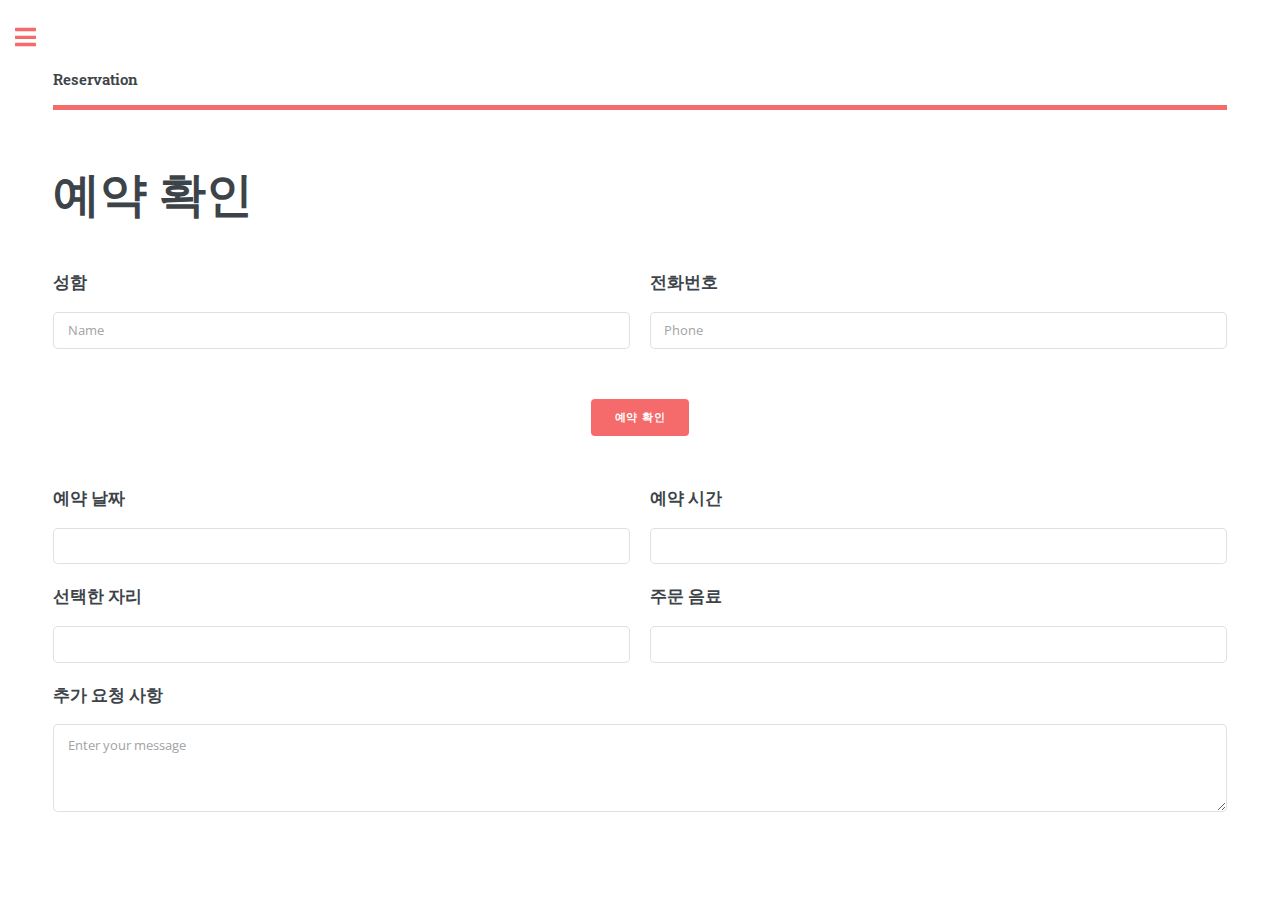
<file: templates/reservation-check.html>
<!DOCTYPE HTML>
<!--
	Editorial by HTML5 UP
	html5up.net | @ajlkn
	Free for personal and commercial use under the CCA 3.0 license (html5up.net/license)
-->
<html>
	<head>
		<title>StudyCafe - Reservation-check</title>
		<meta charset="utf-8" />
		<meta name="viewport" content="width=device-width, initial-scale=1, user-scalable=no" />
		<link rel="stylesheet" href="../static/css/main.css" />
	</head>
	<body class="is-preload">

		<!-- Wrapper -->
			<div id="wrapper">

				<!-- Main -->
					<div id="main">
						<div class="inner">

							<!-- Header -->
								<header id="header">
									<a href="index.html" class="logo"><strong>Reservation</strong></a>
								</header>

							<!-- Content -->
								<section>
									<header class="main">
										<h1>예약 확인</h1>
									</header>
													<form method="post" action="#">
														<div class="row gtr-uniform">
															<div class="col-6 col-12-xsmall">
																<h3>성함</h3>
																<input type="text" name="demo-name" id="demo-name" value="" placeholder="Name" />
															</div>
															<div class="col-6 col-12-xsmall">
																<h3>전화번호</h3>
																<input type="text" name="demo-email" id="demo-email" value="" placeholder="Phone" />
															</div>
															<!-- Break -->
															<div class="col-12" style="text-align: center;">
																<a class="button primary" id="Myreservation_check" style="margin-top: 30px; margin-bottom: 30px;">예약 확인</a>
															</div>
															<div class="col-6 col-12-xsmall">
																<h3>예약 날짜</h3>
																<input type="text" id="Myreservation_date" style="padding-left: 10px;" readonly />
															</div>
															<div class="col-6 col-12-xsmall">
																<h3>예약 시간</h3>
																<input type="text" id="Myreservation_time" style="padding-left: 10px;" readonly />
															</div>
															<div class="col-6 col-12-xsmall">
																<h3>선택한 자리</h3>
																<input type="text" id="MyselectedSit" style="padding-left: 10px;" readonly />
															</div>
															<div class="col-6 col-12-xsmall">
																<h3>주문 음료</h3>
																<input type="text" id="MyOrderDrinkResult" style="padding-left: 10px;" readonly />
															</div>
															<!-- Break -->
															<div class="col-12">
																<h3>추가 요청 사항</h3>
																<textarea name="demo-message" id="demo-message" placeholder="Enter your message" rows="3" readonly></textarea>
															</div>
															<!-- Break -->
														</div>
													</form>
								</section>
						</div>
					</div>

				<!-- Sidebar -->
					<div id="sidebar">
						<div class="inner">

							<!-- Search -->
								<section id="search" class="alt">
									<form method="post" action="#">
										<input type="text" name="query" id="query" placeholder="Search" />
									</form>
								</section>

							<!-- Menu -->
								<nav id="menu">
									<header class="major">
										<h2>Menu</h2>
									</header>
									<ul>
										<li><a href="/">Homepage</a></li>
										<li>
											<span class="opener">Reservation</span>
											<ul>
												<li><a href="/reservation">Book</a></li>
												<li><a href="/reservation/check">My Reservation</a></li>
											</ul>
										</li>
<!--										<li><a href="/address">Address</a></li>-->
										<li><a href="/qna">FAQ</a></li>
									</ul>
								</nav>

							<!-- Section -->
								<section>
									<header class="major">
										<h2>Get in touch</h2>
									</header>
<!--									<p>Sed varius enim lorem ullamcorper dolore aliquam aenean ornare velit lacus, ac varius enim lorem ullamcorper dolore. Proin sed aliquam facilisis ante interdum. Sed nulla amet lorem feugiat tempus aliquam.</p>-->
									<ul class="contact">
										<li class="icon solid fa-envelope"><a href="#">StudyCafe123@mail.com</a></li>
										<li class="icon solid fa-phone">(010) 1234-5678</li>
										<li class="icon solid fa-home">서울시 가나구 다나로 123, <br />
										ABC타워 1층</li>
									</ul>
								</section>

							<!-- Footer -->
								<footer id="footer">
									<p class="copyright">&copy; Untitled. All rights reserved. Demo Images: <a href="https://unsplash.com">Unsplash</a>. Design: <a href="https://html5up.net">HTML5 UP</a>.</p>
								</footer>

						</div>
					</div>

			</div>

		<!-- Scripts -->
			<script src="../static/js/jquery.min.js"></script>
			<script src="../static/js/browser.min.js"></script>
			<script src="../static/js/breakpoints.min.js"></script>
			<script src="../static/js/util.js"></script>
			<script src="../static/js/main.js"></script>
			<script src="../static/js/reservation_check.js"></script>

	</body>
</html>
</file>
<file: static/css/main.css>
@import url(fontawesome-all.min.css);
@import url("https://fonts.googleapis.com/css?family=Open+Sans:400,600,400italic,600italic|Roboto+Slab:400,700");
/*
	Editorial by HTML5 UP
	html5up.net | @ajlkn
	Free for personal and commercial use under the CCA 3.0 license (html5up.net/license)
*/
html, body, div, span, applet, object,
iframe, h1, h2, h3, h4, h5, h6, p, blockquote,
pre, a, abbr, acronym, address, big, cite,
code, del, dfn, em, img, ins, kbd, q, s, samp,
small, strike, strong, sub, sup, tt, var, b,
u, i, center, dl, dt, dd, ol, ul, li, fieldset,
form, label, legend, table, caption, tbody,
tfoot, thead, tr, th, td, article, aside,
canvas, details, embed, figure, figcaption,
footer, header, hgroup, menu, nav, output, ruby,
section, summary, time, mark, audio, video {
  margin: 0;
  padding: 0;
  border: 0;
  font-size: 100%;
  font: inherit;
  vertical-align: baseline; }

article, aside, details, figcaption, figure,
footer, header, hgroup, menu, nav, section {
  display: block; }

body {
  line-height: 1; }

ol, ul {
  list-style: none; }

blockquote, q {
  quotes: none; }
  blockquote:before, blockquote:after, q:before, q:after {
    content: '';
    content: none; }

table {
  border-collapse: collapse;
  border-spacing: 0; }

body {
  -webkit-text-size-adjust: none; }

mark {
  background-color: transparent;
  color: inherit; }

input::-moz-focus-inner {
  border: 0;
  padding: 0; }

input, select, textarea {
  -moz-appearance: none;
  -webkit-appearance: none;
  -ms-appearance: none;
  appearance: none; }

/* Basic */
@-ms-viewport {
  width: device-width; }

body {
  -ms-overflow-style: scrollbar; }

@media screen and (max-width: 480px) {
  html, body {
    min-width: 320px; } }

html {
  box-sizing: border-box; }

*, *:before, *:after {
  box-sizing: inherit; }

body {
  background: #ffffff; }
  body.is-preload *, body.is-preload *:before, body.is-preload *:after, body.is-resizing *, body.is-resizing *:before, body.is-resizing *:after {
    -moz-animation: none !important;
    -webkit-animation: none !important;
    -ms-animation: none !important;
    animation: none !important;
    -moz-transition: none !important;
    -webkit-transition: none !important;
    -ms-transition: none !important;
    transition: none !important; }

/* Type */
body, input, select, textarea {
  color: #7f888f;
  font-family: "Open Sans", sans-serif;
  font-size: 13pt;
  font-weight: 400;
  line-height: 1.65; }
  @media screen and (max-width: 1680px) {
    body, input, select, textarea {
      font-size: 11pt; } }
  @media screen and (max-width: 1280px) {
    body, input, select, textarea {
      font-size: 10pt; } }
  @media screen and (max-width: 360px) {
    body, input, select, textarea {
      font-size: 9pt; } }

a {
  -moz-transition: color 0.2s ease-in-out, border-bottom-color 0.2s ease-in-out;
  -webkit-transition: color 0.2s ease-in-out, border-bottom-color 0.2s ease-in-out;
  -ms-transition: color 0.2s ease-in-out, border-bottom-color 0.2s ease-in-out;
  transition: color 0.2s ease-in-out, border-bottom-color 0.2s ease-in-out;
  border-bottom: dotted 1px;
  color: #f56a6a;
  text-decoration: none; }
  a:hover {
    border-bottom-color: #f56a6a;
    color: #f56a6a !important; }
    a:hover strong {
      color: inherit; }

strong, b {
  color: #3d4449;
  font-weight: 600; }

em, i {
  font-style: italic; }

p {
  margin: 0 0 2em 0; }

h1, h2, h3, h4, h5, h6 {
  color: #3d4449;
  font-family: "Roboto Slab", serif;
  font-weight: 700;
  line-height: 1.5;
  margin: 0 0 1em 0; }
  h1 a, h2 a, h3 a, h4 a, h5 a, h6 a {
    color: inherit;
    text-decoration: none;
    border-bottom: 0; }

h1 {
  font-size: 4em;
  margin: 0 0 0.5em 0;
  line-height: 1.3; }

h2 {
  font-size: 1.75em; }

h3 {
  font-size: 1.25em; }

h4 {
  font-size: 1.1em; }

h5 {
  font-size: 0.9em; }

h6 {
  font-size: 0.7em; }

@media screen and (max-width: 1680px) {
  h1 {
    font-size: 3.5em; } }

@media screen and (max-width: 980px) {
  h1 {
    font-size: 3.25em; } }

@media screen and (max-width: 736px) {
  h1 {
    font-size: 2em;
    line-height: 1.4; }
  h2 {
    font-size: 1.5em; } }

sub {
  font-size: 0.8em;
  position: relative;
  top: 0.5em; }

sup {
  font-size: 0.8em;
  position: relative;
  top: -0.5em; }

blockquote {
  border-left: solid 3px rgba(210, 215, 217, 0.75);
  font-style: italic;
  margin: 0 0 2em 0;
  padding: 0.5em 0 0.5em 2em; }

code {
  background: rgba(230, 235, 237, 0.25);
  border-radius: 0.375em;
  border: solid 1px rgba(210, 215, 217, 0.75);
  font-family: "Courier New", monospace;
  font-size: 0.9em;
  margin: 0 0.25em;
  padding: 0.25em 0.65em; }

pre {
  -webkit-overflow-scrolling: touch;
  font-family: "Courier New", monospace;
  font-size: 0.9em;
  margin: 0 0 2em 0; }
  pre code {
    display: block;
    line-height: 1.75;
    padding: 1em 1.5em;
    overflow-x: auto; }

hr {
  border: 0;
  border-bottom: solid 1px rgba(210, 215, 217, 0.75);
  margin: 2em 0; }
  hr.major {
    margin: 3em 0; }

.align-left {
  text-align: left; }

.align-center {
  text-align: center; }

.align-right {
  text-align: right; }

/* Row */
.row {
  display: flex;
  flex-wrap: wrap;
  box-sizing: border-box;
  align-items: stretch; }
  .row > * {
    box-sizing: border-box; }
  .row.gtr-uniform > * > :last-child {
    margin-bottom: 0; }
  .row.aln-left {
    justify-content: flex-start; }
  .row.aln-center {
    justify-content: center; }
  .row.aln-right {
    justify-content: flex-end; }
  .row.aln-top {
    align-items: flex-start; }
  .row.aln-middle {
    align-items: center; }
  .row.aln-bottom {
    align-items: flex-end; }
  .row > .imp {
    order: -1; }
  .row > .col-1 {
    width: 8.33333%; }
  .row > .off-1 {
    margin-left: 8.33333%; }
  .row > .col-2 {
    width: 16.66667%; }
  .row > .off-2 {
    margin-left: 16.66667%; }
  .row > .col-3 {
    width: 25%; }
  .row > .off-3 {
    margin-left: 25%; }
  .row > .col-4 {
    width: 33.33333%; }
  .row > .off-4 {
    margin-left: 33.33333%; }
  .row > .col-5 {
    width: 41.66667%; }
  .row > .off-5 {
    margin-left: 41.66667%; }
  .row > .col-6 {
    width: 50%; }
  .row > .off-6 {
    margin-left: 50%; }
  .row > .col-7 {
    width: 58.33333%; }
  .row > .off-7 {
    margin-left: 58.33333%; }
  .row > .col-8 {
    width: 66.66667%; }
  .row > .off-8 {
    margin-left: 66.66667%; }
  .row > .col-9 {
    width: 75%; }
  .row > .off-9 {
    margin-left: 75%; }
  .row > .col-10 {
    width: 83.33333%; }
  .row > .off-10 {
    margin-left: 83.33333%; }
  .row > .col-11 {
    width: 91.66667%; }
  .row > .off-11 {
    margin-left: 91.66667%; }
  .row > .col-12 {
    width: 100%; }
  .row > .off-12 {
    margin-left: 100%; }
  .row.gtr-0 {
    margin-top: 0;
    margin-left: 0em; }
    .row.gtr-0 > * {
      padding: 0 0 0 0em; }
    .row.gtr-0.gtr-uniform {
      margin-top: 0em; }
      .row.gtr-0.gtr-uniform > * {
        padding-top: 0em; }
  .row.gtr-25 {
    margin-top: 0;
    margin-left: -0.375em; }
    .row.gtr-25 > * {
      padding: 0 0 0 0.375em; }
    .row.gtr-25.gtr-uniform {
      margin-top: -0.375em; }
      .row.gtr-25.gtr-uniform > * {
        padding-top: 0.375em; }
  .row.gtr-50 {
    margin-top: 0;
    margin-left: -0.75em; }
    .row.gtr-50 > * {
      padding: 0 0 0 0.75em; }
    .row.gtr-50.gtr-uniform {
      margin-top: -0.75em; }
      .row.gtr-50.gtr-uniform > * {
        padding-top: 0.75em; }
  .row {
    margin-top: 0;
    margin-left: -1.5em; }
    .row > * {
      padding: 0 0 0 1.5em; }
    .row.gtr-uniform {
      margin-top: -1.5em; }
      .row.gtr-uniform > * {
        padding-top: 1.5em; }
  .row.gtr-150 {
    margin-top: 0;
    margin-left: -2.25em; }
    .row.gtr-150 > * {
      padding: 0 0 0 2.25em; }
    .row.gtr-150.gtr-uniform {
      margin-top: -2.25em; }
      .row.gtr-150.gtr-uniform > * {
        padding-top: 2.25em; }
  .row.gtr-200 {
    margin-top: 0;
    margin-left: -3em; }
    .row.gtr-200 > * {
      padding: 0 0 0 3em; }
    .row.gtr-200.gtr-uniform {
      margin-top: -3em; }
      .row.gtr-200.gtr-uniform > * {
        padding-top: 3em; }
  @media screen and (max-width: 1680px) {
    .row {
      display: flex;
      flex-wrap: wrap;
      box-sizing: border-box;
      align-items: stretch; }
      .row > * {
        box-sizing: border-box; }
      .row.gtr-uniform > * > :last-child {
        margin-bottom: 0; }
      .row.aln-left {
        justify-content: flex-start; }
      .row.aln-center {
        justify-content: center; }
      .row.aln-right {
        justify-content: flex-end; }
      .row.aln-top {
        align-items: flex-start; }
      .row.aln-middle {
        align-items: center; }
      .row.aln-bottom {
        align-items: flex-end; }
      .row > .imp-xlarge {
        order: -1; }
      .row > .col-1-xlarge {
        width: 8.33333%; }
      .row > .off-1-xlarge {
        margin-left: 8.33333%; }
      .row > .col-2-xlarge {
        width: 16.66667%; }
      .row > .off-2-xlarge {
        margin-left: 16.66667%; }
      .row > .col-3-xlarge {
        width: 25%; }
      .row > .off-3-xlarge {
        margin-left: 25%; }
      .row > .col-4-xlarge {
        width: 33.33333%; }
      .row > .off-4-xlarge {
        margin-left: 33.33333%; }
      .row > .col-5-xlarge {
        width: 41.66667%; }
      .row > .off-5-xlarge {
        margin-left: 41.66667%; }
      .row > .col-6-xlarge {
        width: 50%; }
      .row > .off-6-xlarge {
        margin-left: 50%; }
      .row > .col-7-xlarge {
        width: 58.33333%; }
      .row > .off-7-xlarge {
        margin-left: 58.33333%; }
      .row > .col-8-xlarge {
        width: 66.66667%; }
      .row > .off-8-xlarge {
        margin-left: 66.66667%; }
      .row > .col-9-xlarge {
        width: 75%; }
      .row > .off-9-xlarge {
        margin-left: 75%; }
      .row > .col-10-xlarge {
        width: 83.33333%; }
      .row > .off-10-xlarge {
        margin-left: 83.33333%; }
      .row > .col-11-xlarge {
        width: 91.66667%; }
      .row > .off-11-xlarge {
        margin-left: 91.66667%; }
      .row > .col-12-xlarge {
        width: 100%; }
      .row > .off-12-xlarge {
        margin-left: 100%; }
      .row.gtr-0 {
        margin-top: 0;
        margin-left: 0em; }
        .row.gtr-0 > * {
          padding: 0 0 0 0em; }
        .row.gtr-0.gtr-uniform {
          margin-top: 0em; }
          .row.gtr-0.gtr-uniform > * {
            padding-top: 0em; }
      .row.gtr-25 {
        margin-top: 0;
        margin-left: -0.375em; }
        .row.gtr-25 > * {
          padding: 0 0 0 0.375em; }
        .row.gtr-25.gtr-uniform {
          margin-top: -0.375em; }
          .row.gtr-25.gtr-uniform > * {
            padding-top: 0.375em; }
      .row.gtr-50 {
        margin-top: 0;
        margin-left: -0.75em; }
        .row.gtr-50 > * {
          padding: 0 0 0 0.75em; }
        .row.gtr-50.gtr-uniform {
          margin-top: -0.75em; }
          .row.gtr-50.gtr-uniform > * {
            padding-top: 0.75em; }
      .row {
        margin-top: 0;
        margin-left: -1.5em; }
        .row > * {
          padding: 0 0 0 1.5em; }
        .row.gtr-uniform {
          margin-top: -1.5em; }
          .row.gtr-uniform > * {
            padding-top: 1.5em; }
      .row.gtr-150 {
        margin-top: 0;
        margin-left: -2.25em; }
        .row.gtr-150 > * {
          padding: 0 0 0 2.25em; }
        .row.gtr-150.gtr-uniform {
          margin-top: -2.25em; }
          .row.gtr-150.gtr-uniform > * {
            padding-top: 2.25em; }
      .row.gtr-200 {
        margin-top: 0;
        margin-left: -3em; }
        .row.gtr-200 > * {
          padding: 0 0 0 3em; }
        .row.gtr-200.gtr-uniform {
          margin-top: -3em; }
          .row.gtr-200.gtr-uniform > * {
            padding-top: 3em; } }
  @media screen and (max-width: 1280px) {
    .row {
      display: flex;
      flex-wrap: wrap;
      box-sizing: border-box;
      align-items: stretch; }
      .row > * {
        box-sizing: border-box; }
      .row.gtr-uniform > * > :last-child {
        margin-bottom: 0; }
      .row.aln-left {
        justify-content: flex-start; }
      .row.aln-center {
        justify-content: center; }
      .row.aln-right {
        justify-content: flex-end; }
      .row.aln-top {
        align-items: flex-start; }
      .row.aln-middle {
        align-items: center; }
      .row.aln-bottom {
        align-items: flex-end; }
      .row > .imp-large {
        order: -1; }
      .row > .col-1-large {
        width: 8.33333%; }
      .row > .off-1-large {
        margin-left: 8.33333%; }
      .row > .col-2-large {
        width: 16.66667%; }
      .row > .off-2-large {
        margin-left: 16.66667%; }
      .row > .col-3-large {
        width: 25%; }
      .row > .off-3-large {
        margin-left: 25%; }
      .row > .col-4-large {
        width: 33.33333%; }
      .row > .off-4-large {
        margin-left: 33.33333%; }
      .row > .col-5-large {
        width: 41.66667%; }
      .row > .off-5-large {
        margin-left: 41.66667%; }
      .row > .col-6-large {
        width: 50%; }
      .row > .off-6-large {
        margin-left: 50%; }
      .row > .col-7-large {
        width: 58.33333%; }
      .row > .off-7-large {
        margin-left: 58.33333%; }
      .row > .col-8-large {
        width: 66.66667%; }
      .row > .off-8-large {
        margin-left: 66.66667%; }
      .row > .col-9-large {
        width: 75%; }
      .row > .off-9-large {
        margin-left: 75%; }
      .row > .col-10-large {
        width: 83.33333%; }
      .row > .off-10-large {
        margin-left: 83.33333%; }
      .row > .col-11-large {
        width: 91.66667%; }
      .row > .off-11-large {
        margin-left: 91.66667%; }
      .row > .col-12-large {
        width: 100%; }
      .row > .off-12-large {
        margin-left: 100%; }
      .row.gtr-0 {
        margin-top: 0;
        margin-left: 0em; }
        .row.gtr-0 > * {
          padding: 0 0 0 0em; }
        .row.gtr-0.gtr-uniform {
          margin-top: 0em; }
          .row.gtr-0.gtr-uniform > * {
            padding-top: 0em; }
      .row.gtr-25 {
        margin-top: 0;
        margin-left: -0.375em; }
        .row.gtr-25 > * {
          padding: 0 0 0 0.375em; }
        .row.gtr-25.gtr-uniform {
          margin-top: -0.375em; }
          .row.gtr-25.gtr-uniform > * {
            padding-top: 0.375em; }
      .row.gtr-50 {
        margin-top: 0;
        margin-left: -0.75em; }
        .row.gtr-50 > * {
          padding: 0 0 0 0.75em; }
        .row.gtr-50.gtr-uniform {
          margin-top: -0.75em; }
          .row.gtr-50.gtr-uniform > * {
            padding-top: 0.75em; }
      .row {
        margin-top: 0;
        margin-left: -1.5em; }
        .row > * {
          padding: 0 0 0 1.5em; }
        .row.gtr-uniform {
          margin-top: -1.5em; }
          .row.gtr-uniform > * {
            padding-top: 1.5em; }
      .row.gtr-150 {
        margin-top: 0;
        margin-left: -2.25em; }
        .row.gtr-150 > * {
          padding: 0 0 0 2.25em; }
        .row.gtr-150.gtr-uniform {
          margin-top: -2.25em; }
          .row.gtr-150.gtr-uniform > * {
            padding-top: 2.25em; }
      .row.gtr-200 {
        margin-top: 0;
        margin-left: -3em; }
        .row.gtr-200 > * {
          padding: 0 0 0 3em; }
        .row.gtr-200.gtr-uniform {
          margin-top: -3em; }
          .row.gtr-200.gtr-uniform > * {
            padding-top: 3em; } }
  @media screen and (max-width: 980px) {
    .row {
      display: flex;
      flex-wrap: wrap;
      box-sizing: border-box;
      align-items: stretch; }
      .row > * {
        box-sizing: border-box; }
      .row.gtr-uniform > * > :last-child {
        margin-bottom: 0; }
      .row.aln-left {
        justify-content: flex-start; }
      .row.aln-center {
        justify-content: center; }
      .row.aln-right {
        justify-content: flex-end; }
      .row.aln-top {
        align-items: flex-start; }
      .row.aln-middle {
        align-items: center; }
      .row.aln-bottom {
        align-items: flex-end; }
      .row > .imp-medium {
        order: -1; }
      .row > .col-1-medium {
        width: 8.33333%; }
      .row > .off-1-medium {
        margin-left: 8.33333%; }
      .row > .col-2-medium {
        width: 16.66667%; }
      .row > .off-2-medium {
        margin-left: 16.66667%; }
      .row > .col-3-medium {
        width: 25%; }
      .row > .off-3-medium {
        margin-left: 25%; }
      .row > .col-4-medium {
        width: 33.33333%; }
      .row > .off-4-medium {
        margin-left: 33.33333%; }
      .row > .col-5-medium {
        width: 41.66667%; }
      .row > .off-5-medium {
        margin-left: 41.66667%; }
      .row > .col-6-medium {
        width: 50%; }
      .row > .off-6-medium {
        margin-left: 50%; }
      .row > .col-7-medium {
        width: 58.33333%; }
      .row > .off-7-medium {
        margin-left: 58.33333%; }
      .row > .col-8-medium {
        width: 66.66667%; }
      .row > .off-8-medium {
        margin-left: 66.66667%; }
      .row > .col-9-medium {
        width: 75%; }
      .row > .off-9-medium {
        margin-left: 75%; }
      .row > .col-10-medium {
        width: 83.33333%; }
      .row > .off-10-medium {
        margin-left: 83.33333%; }
      .row > .col-11-medium {
        width: 91.66667%; }
      .row > .off-11-medium {
        margin-left: 91.66667%; }
      .row > .col-12-medium {
        width: 100%; }
      .row > .off-12-medium {
        margin-left: 100%; }
      .row.gtr-0 {
        margin-top: 0;
        margin-left: 0em; }
        .row.gtr-0 > * {
          padding: 0 0 0 0em; }
        .row.gtr-0.gtr-uniform {
          margin-top: 0em; }
          .row.gtr-0.gtr-uniform > * {
            padding-top: 0em; }
      .row.gtr-25 {
        margin-top: 0;
        margin-left: -0.375em; }
        .row.gtr-25 > * {
          padding: 0 0 0 0.375em; }
        .row.gtr-25.gtr-uniform {
          margin-top: -0.375em; }
          .row.gtr-25.gtr-uniform > * {
            padding-top: 0.375em; }
      .row.gtr-50 {
        margin-top: 0;
        margin-left: -0.75em; }
        .row.gtr-50 > * {
          padding: 0 0 0 0.75em; }
        .row.gtr-50.gtr-uniform {
          margin-top: -0.75em; }
          .row.gtr-50.gtr-uniform > * {
            padding-top: 0.75em; }
      .row {
        margin-top: 0;
        margin-left: -1.5em; }
        .row > * {
          padding: 0 0 0 1.5em; }
        .row.gtr-uniform {
          margin-top: -1.5em; }
          .row.gtr-uniform > * {
            padding-top: 1.5em; }
      .row.gtr-150 {
        margin-top: 0;
        margin-left: -2.25em; }
        .row.gtr-150 > * {
          padding: 0 0 0 2.25em; }
        .row.gtr-150.gtr-uniform {
          margin-top: -2.25em; }
          .row.gtr-150.gtr-uniform > * {
            padding-top: 2.25em; }
      .row.gtr-200 {
        margin-top: 0;
        margin-left: -3em; }
        .row.gtr-200 > * {
          padding: 0 0 0 3em; }
        .row.gtr-200.gtr-uniform {
          margin-top: -3em; }
          .row.gtr-200.gtr-uniform > * {
            padding-top: 3em; } }
  @media screen and (max-width: 736px) {
    .row {
      display: flex;
      flex-wrap: wrap;
      box-sizing: border-box;
      align-items: stretch; }
      .row > * {
        box-sizing: border-box; }
      .row.gtr-uniform > * > :last-child {
        margin-bottom: 0; }
      .row.aln-left {
        justify-content: flex-start; }
      .row.aln-center {
        justify-content: center; }
      .row.aln-right {
        justify-content: flex-end; }
      .row.aln-top {
        align-items: flex-start; }
      .row.aln-middle {
        align-items: center; }
      .row.aln-bottom {
        align-items: flex-end; }
      .row > .imp-small {
        order: -1; }
      .row > .col-1-small {
        width: 8.33333%; }
      .row > .off-1-small {
        margin-left: 8.33333%; }
      .row > .col-2-small {
        width: 16.66667%; }
      .row > .off-2-small {
        margin-left: 16.66667%; }
      .row > .col-3-small {
        width: 25%; }
      .row > .off-3-small {
        margin-left: 25%; }
      .row > .col-4-small {
        width: 33.33333%; }
      .row > .off-4-small {
        margin-left: 33.33333%; }
      .row > .col-5-small {
        width: 41.66667%; }
      .row > .off-5-small {
        margin-left: 41.66667%; }
      .row > .col-6-small {
        width: 50%; }
      .row > .off-6-small {
        margin-left: 50%; }
      .row > .col-7-small {
        width: 58.33333%; }
      .row > .off-7-small {
        margin-left: 58.33333%; }
      .row > .col-8-small {
        width: 66.66667%; }
      .row > .off-8-small {
        margin-left: 66.66667%; }
      .row > .col-9-small {
        width: 75%; }
      .row > .off-9-small {
        margin-left: 75%; }
      .row > .col-10-small {
        width: 83.33333%; }
      .row > .off-10-small {
        margin-left: 83.33333%; }
      .row > .col-11-small {
        width: 91.66667%; }
      .row > .off-11-small {
        margin-left: 91.66667%; }
      .row > .col-12-small {
        width: 100%; }
      .row > .off-12-small {
        margin-left: 100%; }
      .row.gtr-0 {
        margin-top: 0;
        margin-left: 0em; }
        .row.gtr-0 > * {
          padding: 0 0 0 0em; }
        .row.gtr-0.gtr-uniform {
          margin-top: 0em; }
          .row.gtr-0.gtr-uniform > * {
            padding-top: 0em; }
      .row.gtr-25 {
        margin-top: 0;
        margin-left: -0.375em; }
        .row.gtr-25 > * {
          padding: 0 0 0 0.375em; }
        .row.gtr-25.gtr-uniform {
          margin-top: -0.375em; }
          .row.gtr-25.gtr-uniform > * {
            padding-top: 0.375em; }
      .row.gtr-50 {
        margin-top: 0;
        margin-left: -0.75em; }
        .row.gtr-50 > * {
          padding: 0 0 0 0.75em; }
        .row.gtr-50.gtr-uniform {
          margin-top: -0.75em; }
          .row.gtr-50.gtr-uniform > * {
            padding-top: 0.75em; }
      .row {
        margin-top: 0;
        margin-left: -1.5em; }
        .row > * {
          padding: 0 0 0 1.5em; }
        .row.gtr-uniform {
          margin-top: -1.5em; }
          .row.gtr-uniform > * {
            padding-top: 1.5em; }
      .row.gtr-150 {
        margin-top: 0;
        margin-left: -2.25em; }
        .row.gtr-150 > * {
          padding: 0 0 0 2.25em; }
        .row.gtr-150.gtr-uniform {
          margin-top: -2.25em; }
          .row.gtr-150.gtr-uniform > * {
            padding-top: 2.25em; }
      .row.gtr-200 {
        margin-top: 0;
        margin-left: -3em; }
        .row.gtr-200 > * {
          padding: 0 0 0 3em; }
        .row.gtr-200.gtr-uniform {
          margin-top: -3em; }
          .row.gtr-200.gtr-uniform > * {
            padding-top: 3em; } }
  @media screen and (max-width: 480px) {
    .row {
      display: flex;
      flex-wrap: wrap;
      box-sizing: border-box;
      align-items: stretch; }
      .row > * {
        box-sizing: border-box; }
      .row.gtr-uniform > * > :last-child {
        margin-bottom: 0; }
      .row.aln-left {
        justify-content: flex-start; }
      .row.aln-center {
        justify-content: center; }
      .row.aln-right {
        justify-content: flex-end; }
      .row.aln-top {
        align-items: flex-start; }
      .row.aln-middle {
        align-items: center; }
      .row.aln-bottom {
        align-items: flex-end; }
      .row > .imp-xsmall {
        order: -1; }
      .row > .col-1-xsmall {
        width: 8.33333%; }
      .row > .off-1-xsmall {
        margin-left: 8.33333%; }
      .row > .col-2-xsmall {
        width: 16.66667%; }
      .row > .off-2-xsmall {
        margin-left: 16.66667%; }
      .row > .col-3-xsmall {
        width: 25%; }
      .row > .off-3-xsmall {
        margin-left: 25%; }
      .row > .col-4-xsmall {
        width: 33.33333%; }
      .row > .off-4-xsmall {
        margin-left: 33.33333%; }
      .row > .col-5-xsmall {
        width: 41.66667%; }
      .row > .off-5-xsmall {
        margin-left: 41.66667%; }
      .row > .col-6-xsmall {
        width: 50%; }
      .row > .off-6-xsmall {
        margin-left: 50%; }
      .row > .col-7-xsmall {
        width: 58.33333%; }
      .row > .off-7-xsmall {
        margin-left: 58.33333%; }
      .row > .col-8-xsmall {
        width: 66.66667%; }
      .row > .off-8-xsmall {
        margin-left: 66.66667%; }
      .row > .col-9-xsmall {
        width: 75%; }
      .row > .off-9-xsmall {
        margin-left: 75%; }
      .row > .col-10-xsmall {
        width: 83.33333%; }
      .row > .off-10-xsmall {
        margin-left: 83.33333%; }
      .row > .col-11-xsmall {
        width: 91.66667%; }
      .row > .off-11-xsmall {
        margin-left: 91.66667%; }
      .row > .col-12-xsmall {
        width: 100%; }
      .row > .off-12-xsmall {
        margin-left: 100%; }
      .row.gtr-0 {
        margin-top: 0;
        margin-left: 0em; }
        .row.gtr-0 > * {
          padding: 0 0 0 0em; }
        .row.gtr-0.gtr-uniform {
          margin-top: 0em; }
          .row.gtr-0.gtr-uniform > * {
            padding-top: 0em; }
      .row.gtr-25 {
        margin-top: 0;
        margin-left: -0.375em; }
        .row.gtr-25 > * {
          padding: 0 0 0 0.375em; }
        .row.gtr-25.gtr-uniform {
          margin-top: -0.375em; }
          .row.gtr-25.gtr-uniform > * {
            padding-top: 0.375em; }
      .row.gtr-50 {
        margin-top: 0;
        margin-left: -0.75em; }
        .row.gtr-50 > * {
          padding: 0 0 0 0.75em; }
        .row.gtr-50.gtr-uniform {
          margin-top: -0.75em; }
          .row.gtr-50.gtr-uniform > * {
            padding-top: 0.75em; }
      .row {
        margin-top: 0;
        margin-left: -1.5em; }
        .row > * {
          padding: 0 0 0 1.5em; }
        .row.gtr-uniform {
          margin-top: -1.5em; }
          .row.gtr-uniform > * {
            padding-top: 1.5em; }
      .row.gtr-150 {
        margin-top: 0;
        margin-left: -2.25em; }
        .row.gtr-150 > * {
          padding: 0 0 0 2.25em; }
        .row.gtr-150.gtr-uniform {
          margin-top: -2.25em; }
          .row.gtr-150.gtr-uniform > * {
            padding-top: 2.25em; }
      .row.gtr-200 {
        margin-top: 0;
        margin-left: -3em; }
        .row.gtr-200 > * {
          padding: 0 0 0 3em; }
        .row.gtr-200.gtr-uniform {
          margin-top: -3em; }
          .row.gtr-200.gtr-uniform > * {
            padding-top: 3em; } }

/* Section/Article */
section.special, article.special {
  text-align: center; }

header p {
  font-family: "Roboto Slab", serif;
  font-size: 1em;
  font-weight: 400;
  letter-spacing: 0.075em;
  margin-top: -0.5em;
  text-transform: uppercase; }

header.major > :last-child {
  border-bottom: solid 3px #f56a6a;
  display: inline-block;
  margin: 0 0 2em 0;
  padding: 0 0.75em 0.5em 0; }

header.main > :last-child {
  margin: 0 0 1em 0; }

/* Form */
form {
  margin: 0 0 2em 0; }

label {
  color: #3d4449;
  display: block;
  font-size: 0.9em;
  font-weight: 600;
  margin: 0 0 1em 0; }

input[type="text"],
input[type="password"],
input[type="email"],
input[type="tel"],
input[type="search"],
input[type="url"],
input[type="date"],
select,
textarea {
  -moz-appearance: none;
  -webkit-appearance: none;
  -ms-appearance: none;
  appearance: none;
  background: #ffffff;
  border-radius: 0.375em;
  border: none;
  border: solid 1px rgba(210, 215, 217, 0.75);
  color: inherit;
  display: block;
  outline: 0;
  padding: 0 1em;
  text-decoration: none;
  width: 100%; }
  input[type="text"]:invalid,
  input[type="password"]:invalid,
  input[type="email"]:invalid,
  input[type="tel"]:invalid,
  input[type="search"]:invalid,
  input[type="url"]:invalid,
  select:invalid,
  textarea:invalid {
    box-shadow: none; }
  input[type="text"]:focus,
  input[type="password"]:focus,
  input[type="email"]:focus,
  input[type="tel"]:focus,
  input[type="search"]:focus,
  input[type="url"]:focus,
  select:focus,
  textarea:focus {
    border-color: #f56a6a;
    box-shadow: 0 0 0 1px #f56a6a; }

select {
  background-image: url("data:image/svg+xml;charset=utf8,%3Csvg xmlns='http://www.w3.org/2000/svg' width='40' height='40' preserveAspectRatio='none' viewBox='0 0 40 40'%3E%3Cpath d='M9.4,12.3l10.4,10.4l10.4-10.4c0.2-0.2,0.5-0.4,0.9-0.4c0.3,0,0.6,0.1,0.9,0.4l3.3,3.3c0.2,0.2,0.4,0.5,0.4,0.9 c0,0.4-0.1,0.6-0.4,0.9L20.7,31.9c-0.2,0.2-0.5,0.4-0.9,0.4c-0.3,0-0.6-0.1-0.9-0.4L4.3,17.3c-0.2-0.2-0.4-0.5-0.4-0.9 c0-0.4,0.1-0.6,0.4-0.9l3.3-3.3c0.2-0.2,0.5-0.4,0.9-0.4S9.1,12.1,9.4,12.3z' fill='rgba(210, 215, 217, 0.75)' /%3E%3C/svg%3E");
  background-size: 1.25em;
  background-repeat: no-repeat;
  background-position: calc(100% - 1em) center;
  height: 2.75em;
  padding-right: 2.75em;
  text-overflow: ellipsis; }
  select option {
    color: #3d4449;
    background: #ffffff; }
  select:focus::-ms-value {
    background-color: transparent; }
  select::-ms-expand {
    display: none; }

input[type="text"],
input[type="password"],
input[type="email"],
input[type="tel"],
input[type="search"],
input[type="url"],
input[type="date"],
select {
  height: 2.75em; }

textarea {
  padding: 0.75em 1em; }

input[type="checkbox"],
input[type="radio"] {
  -moz-appearance: none;
  -webkit-appearance: none;
  -ms-appearance: none;
  appearance: none;
  display: block;
  float: left;
  margin-right: -2em;
  opacity: 0;
  width: 1em;
  z-index: -1; }
  input[type="checkbox"] + label,
  input[type="radio"] + label {
    text-decoration: none;
    color: #7f888f;
    cursor: pointer;
    display: inline-block;
    font-size: 1em;
    font-weight: 400;
    padding-left: 2.4em;
    padding-right: 0.75em;
    position: relative; }
    input[type="checkbox"] + label:before,
    input[type="radio"] + label:before {
      -moz-osx-font-smoothing: grayscale;
      -webkit-font-smoothing: antialiased;
      display: inline-block;
      font-style: normal;
      font-variant: normal;
      text-rendering: auto;
      line-height: 1;
      text-transform: none !important;
      font-family: 'Font Awesome 5 Free';
      font-weight: 900; }
    input[type="checkbox"] + label:before,
    input[type="radio"] + label:before {
      background: #ffffff;
      border-radius: 0.375em;
      border: solid 1px rgba(210, 215, 217, 0.75);
      content: '';
      display: inline-block;
      font-size: 0.8em;
      height: 2.0625em;
      left: 0;
      line-height: 2.0625em;
      position: absolute;
      text-align: center;
      top: 0;
      width: 2.0625em; }
  input[type="checkbox"]:checked + label:before,
  input[type="radio"]:checked + label:before {
    background: #3d4449;
    border-color: #3d4449;
    color: #ffffff;
    content: '\f00c'; }
  input[type="checkbox"]:focus + label:before,
  input[type="radio"]:focus + label:before {
    border-color: #f56a6a;
    box-shadow: 0 0 0 1px #f56a6a; }

input[type="checkbox"] + label:before {
  border-radius: 0.375em; }

input[type="radio"] + label:before {
  border-radius: 100%; }

::-webkit-input-placeholder {
  color: #9fa3a6 !important;
  opacity: 1.0; }

:-moz-placeholder {
  color: #9fa3a6 !important;
  opacity: 1.0; }

::-moz-placeholder {
  color: #9fa3a6 !important;
  opacity: 1.0; }

:-ms-input-placeholder {
  color: #9fa3a6 !important;
  opacity: 1.0; }

/* Box */
.box {
  border-radius: 0.375em;
  border: solid 1px rgba(210, 215, 217, 0.75);
  margin-bottom: 2em;
  padding: 1.5em; }
  .box > :last-child,
  .box > :last-child > :last-child,
  .box > :last-child > :last-child > :last-child {
    margin-bottom: 0; }
  .box.alt {
    border: 0;
    border-radius: 0;
    padding: 0; }

/* Icon */
.icon {
  text-decoration: none;
  border-bottom: none;
  position: relative; }
  .icon:before {
    -moz-osx-font-smoothing: grayscale;
    -webkit-font-smoothing: antialiased;
    display: inline-block;
    font-style: normal;
    font-variant: normal;
    text-rendering: auto;
    line-height: 1;
    text-transform: none !important;
    font-family: 'Font Awesome 5 Free';
    font-weight: 400; }
  .icon > .label {
    display: none; }
  .icon:before {
    line-height: inherit; }
  .icon.solid:before {
    font-weight: 900; }
  .icon.brands:before {
    font-family: 'Font Awesome 5 Brands'; }

/* Image */
.image {
  border-radius: 0.375em;
  border: 0;
  display: inline-block;
  position: relative; }
  .image img {
    border-radius: 0.375em;
    display: block; }
  .image.left, .image.right {
    max-width: 40%; }
    .image.left img, .image.right img {
      width: 100%; }
  .image.left {
    float: left;
    padding: 0 1.5em 1em 0;
    top: 0.25em; }
  .image.right {
    float: right;
    padding: 0 0 1em 1.5em;
    top: 0.25em; }
  .image.fit {
    display: block;
    margin: 0 0 2em 0;
    width: 100%; }
    .image.fit img {
      width: 100%; }
  .image.main {
    display: block;
    margin: 0 0 3em 0;
    width: 100%; }
    .image.main img {
      width: 100%; }

a.image {
  overflow: hidden; }
  a.image img {
    -moz-transition: -moz-transform 0.2s ease;
    -webkit-transition: -webkit-transform 0.2s ease;
    -ms-transition: -ms-transform 0.2s ease;
    transition: transform 0.2s ease; }
  a.image:hover img {
    -moz-transform: scale(1.075);
    -webkit-transform: scale(1.075);
    -ms-transform: scale(1.075);
    transform: scale(1.075); }

/* List */
ol {
  list-style: decimal;
  margin: 0 0 2em 0;
  padding-left: 1.25em; }
  ol li {
    padding-left: 0.25em; }

ul {
  list-style: disc;
  margin: 0 0 2em 0;
  padding-left: 1em; }
  ul li {
    padding-left: 0.5em; }
  ul.alt {
    list-style: none;
    padding-left: 0; }
    ul.alt li {
      border-top: solid 1px rgba(210, 215, 217, 0.75);
      padding: 0.5em 0; }
      ul.alt li:first-child {
        border-top: 0;
        padding-top: 0; }

dl {
  margin: 0 0 2em 0; }
  dl dt {
    display: block;
    font-weight: 600;
    margin: 0 0 1em 0; }
  dl dd {
    margin-left: 2em; }

/* Actions */
ul.actions {
  display: -moz-flex;
  display: -webkit-flex;
  display: -ms-flex;
  display: flex;
  cursor: default;
  list-style: none;
  margin-left: -1em;
  padding-left: 0; }
  ul.actions li {
    padding: 0 0 0 1em;
    vertical-align: middle; }
  ul.actions.special {
    -moz-justify-content: center;
    -webkit-justify-content: center;
    -ms-justify-content: center;
    justify-content: center;
    width: 100%;
    margin-left: 0; }
    ul.actions.special li:first-child {
      padding-left: 0; }
  ul.actions.stacked {
    -moz-flex-direction: column;
    -webkit-flex-direction: column;
    -ms-flex-direction: column;
    flex-direction: column;
    margin-left: 0; }
    ul.actions.stacked li {
      padding: 1.3em 0 0 0; }
      ul.actions.stacked li:first-child {
        padding-top: 0; }
  ul.actions.fit {
    width: calc(100% + 1em); }
    ul.actions.fit li {
      -moz-flex-grow: 1;
      -webkit-flex-grow: 1;
      -ms-flex-grow: 1;
      flex-grow: 1;
      -moz-flex-shrink: 1;
      -webkit-flex-shrink: 1;
      -ms-flex-shrink: 1;
      flex-shrink: 1;
      width: 100%; }
      ul.actions.fit li > * {
        width: 100%; }
    ul.actions.fit.stacked {
      width: 100%; }

/* Icons */
ul.icons {
  cursor: default;
  list-style: none;
  padding-left: 0; }
  ul.icons li {
    display: inline-block;
    padding: 0 1em 0 0; }
    ul.icons li:last-child {
      padding-right: 0; }
    ul.icons li .icon {
      color: inherit; }
      ul.icons li .icon:before {
        font-size: 1.25em; }

/* Contact */
ul.contact {
  list-style: none;
  padding: 0; }
  ul.contact li {
    text-decoration: none;
    border-top: solid 1px rgba(210, 215, 217, 0.75);
    margin: 1.5em 0 0 0;
    padding: 1.5em 0 0 3em;
    position: relative; }
    ul.contact li:before {
      -moz-osx-font-smoothing: grayscale;
      -webkit-font-smoothing: antialiased;
      display: inline-block;
      font-style: normal;
      font-variant: normal;
      text-rendering: auto;
      line-height: 1;
      text-transform: none !important;
      font-family: 'Font Awesome 5 Free';
      font-weight: 400; }
    ul.contact li:before {
      color: #f56a6a;
      display: inline-block;
      font-size: 1.5em;
      height: 1.125em;
      left: 0;
      line-height: 1.125em;
      position: absolute;
      text-align: center;
      top: 1em;
      width: 1.5em; }
    ul.contact li:first-child {
      border-top: 0;
      margin-top: 0;
      padding-top: 0; }
      ul.contact li:first-child:before {
        top: 0; }
    ul.contact li a {
      color: inherit; }

/* Pagination */
ul.pagination {
  cursor: default;
  list-style: none;
  padding-left: 0; }
  ul.pagination li {
    display: inline-block;
    padding-left: 0;
    vertical-align: middle; }
    ul.pagination li > .page {
      -moz-transition: background-color 0.2s ease-in-out, color 0.2s ease-in-out;
      -webkit-transition: background-color 0.2s ease-in-out, color 0.2s ease-in-out;
      -ms-transition: background-color 0.2s ease-in-out, color 0.2s ease-in-out;
      transition: background-color 0.2s ease-in-out, color 0.2s ease-in-out;
      border-bottom: 0;
      border-radius: 0.375em;
      display: inline-block;
      font-size: 0.8em;
      font-weight: 600;
      height: 2em;
      line-height: 2em;
      margin: 0 0.125em;
      min-width: 2em;
      padding: 0 0.5em;
      text-align: center; }
      ul.pagination li > .page.active {
        background-color: #f56a6a;
        color: #ffffff !important; }
        ul.pagination li > .page.active:hover {
          background-color: #f67878; }
        ul.pagination li > .page.active:active {
          background-color: #f45c5c; }
    ul.pagination li:first-child {
      padding-right: 0.75em; }
    ul.pagination li:last-child {
      padding-left: 0.75em; }
  @media screen and (max-width: 480px) {
    ul.pagination li:nth-child(n+2):nth-last-child(n+2) {
      display: none; }
    ul.pagination li:first-child {
      padding-right: 0; } }

/* Table */
.table-wrapper {
  -webkit-overflow-scrolling: touch;
  overflow-x: auto; }

table {
  margin: 0 0 2em 0;
  width: 100%; }
  table tbody tr {
    border: solid 1px rgba(210, 215, 217, 0.75);
    border-left: 0;
    border-right: 0; }
    table tbody tr:nth-child(2n + 1) {
      background-color: rgba(230, 235, 237, 0.25); }
  table td {
    padding: 0.75em 0.75em; }
  table th {
    color: #3d4449;
    font-size: 0.9em;
    font-weight: 600;
    padding: 0 0.75em 0.75em 0.75em;
    text-align: left; }
  table thead {
    border-bottom: solid 2px rgba(210, 215, 217, 0.75); }
  table tfoot {
    border-top: solid 2px rgba(210, 215, 217, 0.75); }
  table.alt {
    border-collapse: separate; }
    table.alt tbody tr td {
      border: solid 1px rgba(210, 215, 217, 0.75);
      border-left-width: 0;
      border-top-width: 0; }
      table.alt tbody tr td:first-child {
        border-left-width: 1px; }
    table.alt tbody tr:first-child td {
      border-top-width: 1px; }
    table.alt thead {
      border-bottom: 0; }
    table.alt tfoot {
      border-top: 0; }

/* Button */
input[type="submit"],
input[type="reset"],
input[type="button"],
button,
.button {
  -moz-appearance: none;
  -webkit-appearance: none;
  -ms-appearance: none;
  appearance: none;
  -moz-transition: background-color 0.2s ease-in-out, color 0.2s ease-in-out;
  -webkit-transition: background-color 0.2s ease-in-out, color 0.2s ease-in-out;
  -ms-transition: background-color 0.2s ease-in-out, color 0.2s ease-in-out;
  transition: background-color 0.2s ease-in-out, color 0.2s ease-in-out;
  background-color: transparent;
  border-radius: 0.375em;
  border: 0;
  box-shadow: inset 0 0 0 2px #f56a6a;
  color: #f56a6a !important;
  cursor: pointer;
  display: inline-block;
  font-family: "Roboto Slab", serif;
  font-size: 0.8em;
  font-weight: 700;
  height: 3.5em;
  letter-spacing: 0.075em;
  line-height: 3.5em;
  padding: 0 2.25em;
  text-align: center;
  text-decoration: none;
  text-transform: uppercase;
  white-space: nowrap; }
  input[type="submit"]:hover,
  input[type="reset"]:hover,
  input[type="button"]:hover,
  button:hover,
  .button:hover {
    background-color: rgba(245, 106, 106, 0.05); }
  input[type="submit"]:active,
  input[type="reset"]:active,
  input[type="button"]:active,
  button:active,
  .button:active {
    background-color: rgba(245, 106, 106, 0.15); }
  input[type="submit"].icon:before,
  input[type="reset"].icon:before,
  input[type="button"].icon:before,
  button.icon:before,
  .button.icon:before {
    margin-right: 0.5em; }
  input[type="submit"].fit,
  input[type="reset"].fit,
  input[type="button"].fit,
  button.fit,
  .button.fit {
    width: 100%; }
  input[type="submit"].small,
  input[type="reset"].small,
  input[type="button"].small,
  button.small,
  .button.small {
    font-size: 0.6em; }
  input[type="submit"].large,
  input[type="reset"].large,
  input[type="button"].large,
  button.large,
  .button.large {
    font-size: 1em;
    height: 3.65em;
    line-height: 3.65em; }
  input[type="submit"].primary,
  input[type="reset"].primary,
  input[type="button"].primary,
  button.primary,
  .button.primary {
    background-color: #f56a6a;
    box-shadow: none;
    color: #ffffff !important; }
    input[type="submit"].primary:hover,
    input[type="reset"].primary:hover,
    input[type="button"].primary:hover,
    button.primary:hover,
    .button.primary:hover {
      background-color: #f67878; }
    input[type="submit"].primary:active,
    input[type="reset"].primary:active,
    input[type="button"].primary:active,
    button.primary:active,
    .button.primary:active {
      background-color: #f45c5c; }
  input[type="submit"].disabled, input[type="submit"]:disabled,
  input[type="reset"].disabled,
  input[type="reset"]:disabled,
  input[type="button"].disabled,
  input[type="button"]:disabled,
  button.disabled,
  button:disabled,
  .button.disabled,
  .button:disabled {
    pointer-events: none;
    opacity: 0.25; }

/* Mini Posts */
.mini-posts article {
  border-top: solid 1px rgba(210, 215, 217, 0.75);
  margin-top: 2em;
  padding-top: 2em; }
  .mini-posts article .image {
    display: block;
    margin: 0 0 1.5em 0; }
    .mini-posts article .image img {
      display: block;
      width: 100%; }
  .mini-posts article:first-child {
    border-top: 0;
    margin-top: 0;
    padding-top: 0; }

/* Features */
.features {
  display: -moz-flex;
  display: -webkit-flex;
  display: -ms-flex;
  display: flex;
  -moz-flex-wrap: wrap;
  -webkit-flex-wrap: wrap;
  -ms-flex-wrap: wrap;
  flex-wrap: wrap;
  margin: 0 0 2em -3em;
  width: calc(100% + 3em); }
  .features article {
    -moz-align-items: center;
    -webkit-align-items: center;
    -ms-align-items: center;
    align-items: center;
    display: -moz-flex;
    display: -webkit-flex;
    display: -ms-flex;
    display: flex;
    margin: 0 0 3em 3em;
    position: relative;
    width: calc(50% - 3em); }
    .features article:nth-child(2n - 1) {
      margin-right: 1.5em; }
    .features article:nth-child(2n) {
      margin-left: 1.5em; }
    .features article:nth-last-child(1), .features article:nth-last-child(2) {
      margin-bottom: 0; }
    .features article .icon {
      -moz-flex-grow: 0;
      -webkit-flex-grow: 0;
      -ms-flex-grow: 0;
      flex-grow: 0;
      -moz-flex-shrink: 0;
      -webkit-flex-shrink: 0;
      -ms-flex-shrink: 0;
      flex-shrink: 0;
      display: block;
      height: 10em;
      line-height: 10em;
      margin: 0 2em 0 0;
      text-align: center;
      width: 10em; }
      .features article .icon:before {
        color: #f56a6a;
        font-size: 2.75rem;
        position: relative;
        top: 0.05em; }
      .features article .icon:after {
        -moz-transform: rotate(45deg);
        -webkit-transform: rotate(45deg);
        -ms-transform: rotate(45deg);
        transform: rotate(45deg);
        border-radius: 0.25rem;
        border: solid 2px rgba(210, 215, 217, 0.75);
        content: '';
        display: block;
        height: 7em;
        left: 50%;
        margin: -3.5em 0 0 -3.5em;
        position: absolute;
        top: 50%;
        width: 7em; }
    .features article .content {
      -moz-flex-grow: 1;
      -webkit-flex-grow: 1;
      -ms-flex-grow: 1;
      flex-grow: 1;
      -moz-flex-shrink: 1;
      -webkit-flex-shrink: 1;
      -ms-flex-shrink: 1;
      flex-shrink: 1;
      width: 100%; }
      .features article .content > :last-child {
        margin-bottom: 0; }
  @media screen and (max-width: 980px) {
    .features {
      margin: 0 0 2em 0;
      width: 100%; }
      .features article {
        margin: 0 0 3em 0;
        width: 100%; }
        .features article:nth-child(2n - 1) {
          margin-right: 0; }
        .features article:nth-child(2n) {
          margin-left: 0; }
        .features article:nth-last-child(1), .features article:nth-last-child(2) {
          margin-bottom: 3em; }
        .features article:last-child {
          margin-bottom: 0; }
        .features article .icon {
          height: 8em;
          line-height: 8em;
          width: 8em; }
          .features article .icon:before {
            font-size: 2.25rem; }
          .features article .icon:after {
            height: 6em;
            margin: -3em 0 0 -3em;
            width: 6em; } }
  @media screen and (max-width: 480px) {
    .features article {
      -moz-flex-direction: column;
      -webkit-flex-direction: column;
      -ms-flex-direction: column;
      flex-direction: column;
      -moz-align-items: -moz-flex-start;
      -webkit-align-items: -webkit-flex-start;
      -ms-align-items: -ms-flex-start;
      align-items: flex-start; }
      .features article .icon {
        height: 6em;
        line-height: 6em;
        margin: 0 0 1.5em 0;
        width: 6em; }
        .features article .icon:before {
          font-size: 1.5rem; }
        .features article .icon:after {
          height: 4em;
          margin: -2em 0 0 -2em;
          width: 4em; } }
  @media screen and (max-width: 480px) {
    .features article .icon:before {
      font-size: 1.25rem; } }

/* Posts */
.posts {
  display: -moz-flex;
  display: -webkit-flex;
  display: -ms-flex;
  display: flex;
  -moz-flex-wrap: wrap;
  -webkit-flex-wrap: wrap;
  -ms-flex-wrap: wrap;
  flex-wrap: wrap;
  margin: 0 0 2em -6em;
  width: calc(100% + 6em); }
  .posts article {
    -moz-flex-grow: 0;
    -webkit-flex-grow: 0;
    -ms-flex-grow: 0;
    flex-grow: 0;
    -moz-flex-shrink: 1;
    -webkit-flex-shrink: 1;
    -ms-flex-shrink: 1;
    flex-shrink: 1;
    margin: 0 0 6em 6em;
    position: relative;
    width: calc(33.33333% - 6em); }
    .posts article:before {
      background: rgba(210, 215, 217, 0.75);
      content: '';
      display: block;
      height: calc(100% + 6em);
      left: -3em;
      position: absolute;
      top: 0;
      width: 1px; }
    .posts article:after {
      background: rgba(210, 215, 217, 0.75);
      bottom: -3em;
      content: '';
      display: block;
      height: 1px;
      position: absolute;
      right: 0;
      width: calc(100% + 6em); }
    .posts article > :last-child {
      margin-bottom: 0; }
    .posts article .image {
      display: block;
      margin: 0 0 2em 0; }
      .posts article .image img {
        display: block;
        width: 100%; }
  @media screen and (min-width: 1681px) {
    .posts article:nth-child(3n + 1):before {
      display: none; }
    .posts article:nth-child(3n + 1):after {
      width: 100%; }
    .posts article:nth-last-child(1), .posts article:nth-last-child(2), .posts article:nth-last-child(3) {
      margin-bottom: 0; }
      .posts article:nth-last-child(1):before, .posts article:nth-last-child(2):before, .posts article:nth-last-child(3):before {
        height: 100%; }
      .posts article:nth-last-child(1):after, .posts article:nth-last-child(2):after, .posts article:nth-last-child(3):after {
        display: none; } }
  @media screen and (max-width: 1680px) {
    .posts article {
      width: calc(50% - 6em); }
      .posts article:nth-last-child(3) {
        margin-bottom: 6em; } }
  @media screen and (min-width: 481px) and (max-width: 1680px) {
    .posts article:nth-child(2n + 1):before {
      display: none; }
    .posts article:nth-child(2n + 1):after {
      width: 100%; }
    .posts article:nth-last-child(1), .posts article:nth-last-child(2) {
      margin-bottom: 0; }
      .posts article:nth-last-child(1):before, .posts article:nth-last-child(2):before {
        height: 100%; }
      .posts article:nth-last-child(1):after, .posts article:nth-last-child(2):after {
        display: none; } }
  @media screen and (max-width: 736px) {
    .posts {
      margin: 0 0 2em -4.5em;
      width: calc(100% + 4.5em); }
      .posts article {
        margin: 0 0 4.5em 4.5em;
        width: calc(50% - 4.5em); }
        .posts article:before {
          height: calc(100% + 4.5em);
          left: -2.25em; }
        .posts article:after {
          bottom: -2.25em;
          width: calc(100% + 4.5em); }
        .posts article:nth-last-child(3) {
          margin-bottom: 4.5em; } }
  @media screen and (max-width: 480px) {
    .posts {
      margin: 0 0 2em 0;
      width: 100%; }
      .posts article {
        margin: 0 0 4.5em 0;
        width: 100%; }
        .posts article:before {
          display: none; }
        .posts article:after {
          width: 100%; }
        .posts article:last-child {
          margin-bottom: 0; }
          .posts article:last-child:after {
            display: none; } }

/* Wrapper */
#wrapper {
  display: -moz-flex;
  display: -webkit-flex;
  display: -ms-flex;
  display: flex;
  -moz-flex-direction: row-reverse;
  -webkit-flex-direction: row-reverse;
  -ms-flex-direction: row-reverse;
  flex-direction: row-reverse;
  min-height: 100vh; }

/* Main */
#main {
  -moz-flex-grow: 1;
  -webkit-flex-grow: 1;
  -ms-flex-grow: 1;
  flex-grow: 1;
  -moz-flex-shrink: 1;
  -webkit-flex-shrink: 1;
  -ms-flex-shrink: 1;
  flex-shrink: 1;
  width: 100%; }
  #main > .inner {
    padding: 0 6em 0.1em 6em ;
    margin: 0 auto;
    max-width: 110em; }
    #main > .inner > section {
      padding: 6em 0 4em 0 ;
      border-top: solid 2px rgba(210, 215, 217, 0.75); }
      #main > .inner > section:first-of-type {
        border-top: 0 !important; }
  @media screen and (max-width: 1680px) {
    #main > .inner {
      padding: 0 5em 0.1em 5em ; }
      #main > .inner > section {
        padding: 5em 0 3em 0 ; } }
  @media screen and (max-width: 1280px) {
    #main > .inner {
      padding: 0 4em 0.1em 4em ; }
      #main > .inner > section {
        padding: 4em 0 2em 0 ; } }
  @media screen and (max-width: 736px) {
    #main > .inner {
      padding: 0 2em 0.1em 2em ; }
      #main > .inner > section {
        padding: 3em 0 1em 0 ; } }

/* Sidebar */
#search form {
  text-decoration: none;
  position: relative; }
  #search form:before {
    -moz-osx-font-smoothing: grayscale;
    -webkit-font-smoothing: antialiased;
    display: inline-block;
    font-style: normal;
    font-variant: normal;
    text-rendering: auto;
    line-height: 1;
    text-transform: none !important;
    font-family: 'Font Awesome 5 Free';
    font-weight: 900; }
  #search form:before {
    -moz-transform: scaleX(-1);
    -webkit-transform: scaleX(-1);
    -ms-transform: scaleX(-1);
    transform: scaleX(-1);
    color: #7f888f;
    content: '\f002';
    cursor: default;
    display: block;
    font-size: 1.5em;
    height: 2em;
    line-height: 2em;
    opacity: 0.325;
    position: absolute;
    right: 0;
    text-align: center;
    top: 0;
    width: 2em; }
  #search form input[type="text"] {
    padding-right: 2.75em; }

#sidebar {
  -moz-flex-grow: 0;
  -webkit-flex-grow: 0;
  -ms-flex-grow: 0;
  flex-grow: 0;
  -moz-flex-shrink: 0;
  -webkit-flex-shrink: 0;
  -ms-flex-shrink: 0;
  flex-shrink: 0;
  -moz-transition: margin-left 0.5s ease, box-shadow 0.5s ease;
  -webkit-transition: margin-left 0.5s ease, box-shadow 0.5s ease;
  -ms-transition: margin-left 0.5s ease, box-shadow 0.5s ease;
  transition: margin-left 0.5s ease, box-shadow 0.5s ease;
  background-color: #f5f6f7;
  font-size: 0.9em;
  position: relative;
  width: 26em; }
  #sidebar h2 {
    font-size: 1.38889em; }
  #sidebar > .inner {
    padding: 2.22222em 2.22222em 2.44444em 2.22222em ;
    position: relative;
    width: 26em; }
    #sidebar > .inner > * {
      border-bottom: solid 2px rgba(210, 215, 217, 0.75);
      margin: 0 0 3.5em 0;
      padding: 0 0 3.5em 0; }
      #sidebar > .inner > * > :last-child {
        margin-bottom: 0; }
      #sidebar > .inner > *:last-child {
        border-bottom: 0;
        margin-bottom: 0;
        padding-bottom: 0; }
    #sidebar > .inner > .alt {
      background-color: #eff1f2;
      border-bottom: 0;
      margin: -2.22222em 0 4.44444em -2.22222em;
      padding: 2.22222em;
      width: calc(100% + 4.44444em); }
  #sidebar .toggle {
    text-decoration: none;
    -moz-transition: left 0.5s ease;
    -webkit-transition: left 0.5s ease;
    -ms-transition: left 0.5s ease;
    transition: left 0.5s ease;
    -webkit-tap-highlight-color: rgba(255, 255, 255, 0);
    border: 0;
    display: block;
    height: 7.5em;
    left: 26em;
    line-height: 7.5em;
    outline: 0;
    overflow: hidden;
    position: absolute;
    text-align: center;
    text-indent: -15em;
    white-space: nowrap;
    top: 0;
    width: 6em;
    z-index: 10000; }
    #sidebar .toggle:before {
      -moz-osx-font-smoothing: grayscale;
      -webkit-font-smoothing: antialiased;
      display: inline-block;
      font-style: normal;
      font-variant: normal;
      text-rendering: auto;
      line-height: 1;
      text-transform: none !important;
      font-family: 'Font Awesome 5 Free';
      font-weight: 900; }
    #sidebar .toggle:before {
      content: '\f0c9';
      font-size: 2rem;
      height: inherit;
      left: 0;
      line-height: inherit;
      position: absolute;
      text-indent: 0;
      top: 0;
      width: inherit; }
  #sidebar.inactive {
    margin-left: -26em; }
  @media screen and (max-width: 1680px) {
    #sidebar {
      width: 24em; }
      #sidebar > .inner {
        padding: 1.66667em 1.66667em 1.33333em 1.66667em ;
        width: 24em; }
        #sidebar > .inner > .alt {
          margin: -1.66667em 0 3.33333em -1.66667em;
          padding: 1.66667em;
          width: calc(100% + 3.33333em); }
      #sidebar .toggle {
        height: 6.25em;
        left: 24em;
        line-height: 6.25em;
        text-indent: 5em;
        width: 5em; }
        #sidebar .toggle:before {
          font-size: 1.5rem; }
      #sidebar.inactive {
        margin-left: -24em; } }
  @media screen and (max-width: 1280px) {
    #sidebar {
      box-shadow: 0 0 5em 0 rgba(0, 0, 0, 0.175);
      height: 100%;
      left: 0;
      position: fixed;
      top: 0;
      z-index: 10000; }
      #sidebar.inactive {
        box-shadow: none; }
      #sidebar > .inner {
        -webkit-overflow-scrolling: touch;
        height: 100%;
        left: 0;
        overflow-x: hidden;
        overflow-y: auto;
        position: absolute;
        top: 0; }
        #sidebar > .inner:after {
          content: '';
          display: block;
          height: 4em;
          width: 100%; }
      #sidebar .toggle {
        text-indent: 6em;
        width: 6em; }
        #sidebar .toggle:before {
          font-size: 1.5rem;
          margin-left: -0.4375em; }
      body.is-preload #sidebar {
        display: none; } }
  @media screen and (max-width: 736px) {
    #sidebar .toggle {
      text-indent: 7.25em;
      width: 7.25em; }
      #sidebar .toggle:before {
        color: #7f888f;
        margin-left: -0.0625em;
        margin-top: -0.25em;
        font-size: 1.1rem;
        z-index: 1; }
      #sidebar .toggle:after {
        background: rgba(222, 225, 226, 0.75);
        border-radius: 0.375em;
        content: '';
        height: 3.5em;
        left: 1em;
        position: absolute;
        top: 1em;
        width: 5em; } }

/* Header */
#header {
  display: -moz-flex;
  display: -webkit-flex;
  display: -ms-flex;
  display: flex;
  border-bottom: solid 5px #f56a6a;
  padding: 6em 0 1em 0;
  position: relative; }
  #header > * {
    -moz-flex: 1;
    -webkit-flex: 1;
    -ms-flex: 1;
    flex: 1;
    margin-bottom: 0; }
  #header .logo {
    border-bottom: 0;
    color: inherit;
    font-family: "Roboto Slab", serif;
    font-size: 1.125em; }
  #header .icons {
    text-align: right; }
  @media screen and (max-width: 1680px) {
    #header {
      padding-top: 5em; } }
  @media screen and (max-width: 736px) {
    #header {
      padding-top: 6.5em; }
      #header .logo {
        font-size: 1.25em;
        margin: 0; }
      #header .icons {
        height: 5em;
        line-height: 5em;
        position: absolute;
        right: -0.5em;
        top: 0; } }

/* Banner */
#banner {
  padding: 6em 0 4em 0 ;
  display: -moz-flex;
  display: -webkit-flex;
  display: -ms-flex;
  display: flex; }
  #banner h1 {
    margin-top: -0.125em; }
  #banner .content {
    -moz-flex-grow: 1;
    -webkit-flex-grow: 1;
    -ms-flex-grow: 1;
    flex-grow: 1;
    -moz-flex-shrink: 1;
    -webkit-flex-shrink: 1;
    -ms-flex-shrink: 1;
    flex-shrink: 1;
    width: 50%; }
  #banner .image {
    -moz-flex-grow: 0;
    -webkit-flex-grow: 0;
    -ms-flex-grow: 0;
    flex-grow: 0;
    -moz-flex-shrink: 0;
    -webkit-flex-shrink: 0;
    -ms-flex-shrink: 0;
    flex-shrink: 0;
    display: block;
    margin: 0 0 2em 4em;
    width: 50%; }
    #banner .image img {
      height: 100%;
      -moz-object-fit: cover;
      -webkit-object-fit: cover;
      -ms-object-fit: cover;
      object-fit: cover;
      -moz-object-position: center;
      -webkit-object-position: center;
      -ms-object-position: center;
      object-position: center;
      width: 100%; }
  @media screen and (orientation: portrait) {
    #banner {
      -moz-flex-direction: column-reverse;
      -webkit-flex-direction: column-reverse;
      -ms-flex-direction: column-reverse;
      flex-direction: column-reverse; }
      #banner h1 br {
        display: none; }
      #banner .content {
        -moz-flex-grow: 0;
        -webkit-flex-grow: 0;
        -ms-flex-grow: 0;
        flex-grow: 0;
        -moz-flex-shrink: 0;
        -webkit-flex-shrink: 0;
        -ms-flex-shrink: 0;
        flex-shrink: 0;
        width: 100%; }
      #banner .image {
        -moz-flex-grow: 0;
        -webkit-flex-grow: 0;
        -ms-flex-grow: 0;
        flex-grow: 0;
        -moz-flex-shrink: 0;
        -webkit-flex-shrink: 0;
        -ms-flex-shrink: 0;
        flex-shrink: 0;
        margin: 0 0 4em 0;
        height: 25em;
        max-height: 50vh;
        min-height: 18em;
        width: 100%; } }
  @media screen and (orientation: portrait) and (max-width: 480px) {
    #banner .image {
      max-height: 35vh; } }

/* Footer */
#footer .copyright {
  color: #9fa3a6;
  font-size: 0.9em; }
  #footer .copyright a {
    color: inherit; }

/* Menu */
#menu ul {
  -moz-user-select: none;
  -webkit-user-select: none;
  -ms-user-select: none;
  user-select: none;
  color: #3d4449;
  font-family: "Roboto Slab", serif;
  font-weight: 400;
  letter-spacing: 0.075em;
  list-style: none;
  margin-bottom: 0;
  padding: 0;
  text-transform: uppercase; }
  #menu ul a, #menu ul span {
    border-bottom: 0;
    color: inherit;
    cursor: pointer;
    display: block;
    font-size: 0.9em;
    padding: 0.625em 0; }
    #menu ul a:hover, #menu ul span:hover {
      color: #f56a6a; }
    #menu ul a.opener, #menu ul span.opener {
      -moz-transition: color 0.2s ease-in-out;
      -webkit-transition: color 0.2s ease-in-out;
      -ms-transition: color 0.2s ease-in-out;
      transition: color 0.2s ease-in-out;
      text-decoration: none;
      -webkit-tap-highlight-color: rgba(255, 255, 255, 0);
      position: relative; }
      #menu ul a.opener:before, #menu ul span.opener:before {
        -moz-osx-font-smoothing: grayscale;
        -webkit-font-smoothing: antialiased;
        display: inline-block;
        font-style: normal;
        font-variant: normal;
        text-rendering: auto;
        line-height: 1;
        text-transform: none !important;
        font-family: 'Font Awesome 5 Free';
        font-weight: 900; }
      #menu ul a.opener:before, #menu ul span.opener:before {
        -moz-transition: color 0.2s ease-in-out, -moz-transform 0.2s ease-in-out;
        -webkit-transition: color 0.2s ease-in-out, -webkit-transform 0.2s ease-in-out;
        -ms-transition: color 0.2s ease-in-out, -ms-transform 0.2s ease-in-out;
        transition: color 0.2s ease-in-out, transform 0.2s ease-in-out;
        color: #9fa3a6;
        content: '\f078';
        position: absolute;
        right: 0; }
      #menu ul a.opener:hover:before, #menu ul span.opener:hover:before {
        color: #f56a6a; }
      #menu ul a.opener.active + ul, #menu ul span.opener.active + ul {
        display: block; }
      #menu ul a.opener.active:before, #menu ul span.opener.active:before {
        -moz-transform: rotate(-180deg);
        -webkit-transform: rotate(-180deg);
        -ms-transform: rotate(-180deg);
        transform: rotate(-180deg); }

#menu > ul > li {
  border-top: solid 1px rgba(210, 215, 217, 0.75);
  margin: 0.5em 0 0 0;
  padding: 0.5em 0 0 0; }
  #menu > ul > li > ul {
    color: #9fa3a6;
    display: none;
    margin: 0.5em 0 1.5em 0;
    padding-left: 1em; }
    #menu > ul > li > ul a, #menu > ul > li > ul span {
      font-size: 0.8em; }
    #menu > ul > li > ul > li {
      margin: 0.125em 0 0 0;
      padding: 0.125em 0 0 0; }
  #menu > ul > li:first-child {
    border-top: 0;
    margin-top: 0;
    padding-top: 0; }

/* Modal */
/* 모달 스타일 */
.modal {
  display: none; /* 기본적으로는 숨김 */
  position: fixed;
  z-index: 1;
  left: 0%;
  top: 0%;
  width: 100%;
  height: 100%;
  overflow: auto;
  background-color: rgba(0,0,0,0.4); /* 배경을 어둡게 설정 */
}

.modal-content {
  background-color: #fefefe;
  margin: 5% auto;
  padding: 20px;
  border: 1px solid #888;
  width: 50%;
}

.modal-success {
  background-color: #fefefe;
  margin: 5% auto;
  padding: 20px;
  border: 1px solid #888;
  width: 30%;
  height: 10%;
}

.close {
  color: #aaa;
  float: right;
  font-size: 28px;
  font-weight: bold;
}

.close:hover,
.close:focus {
  color: black;
  text-decoration: none;
  cursor: pointer;
}
</file>
